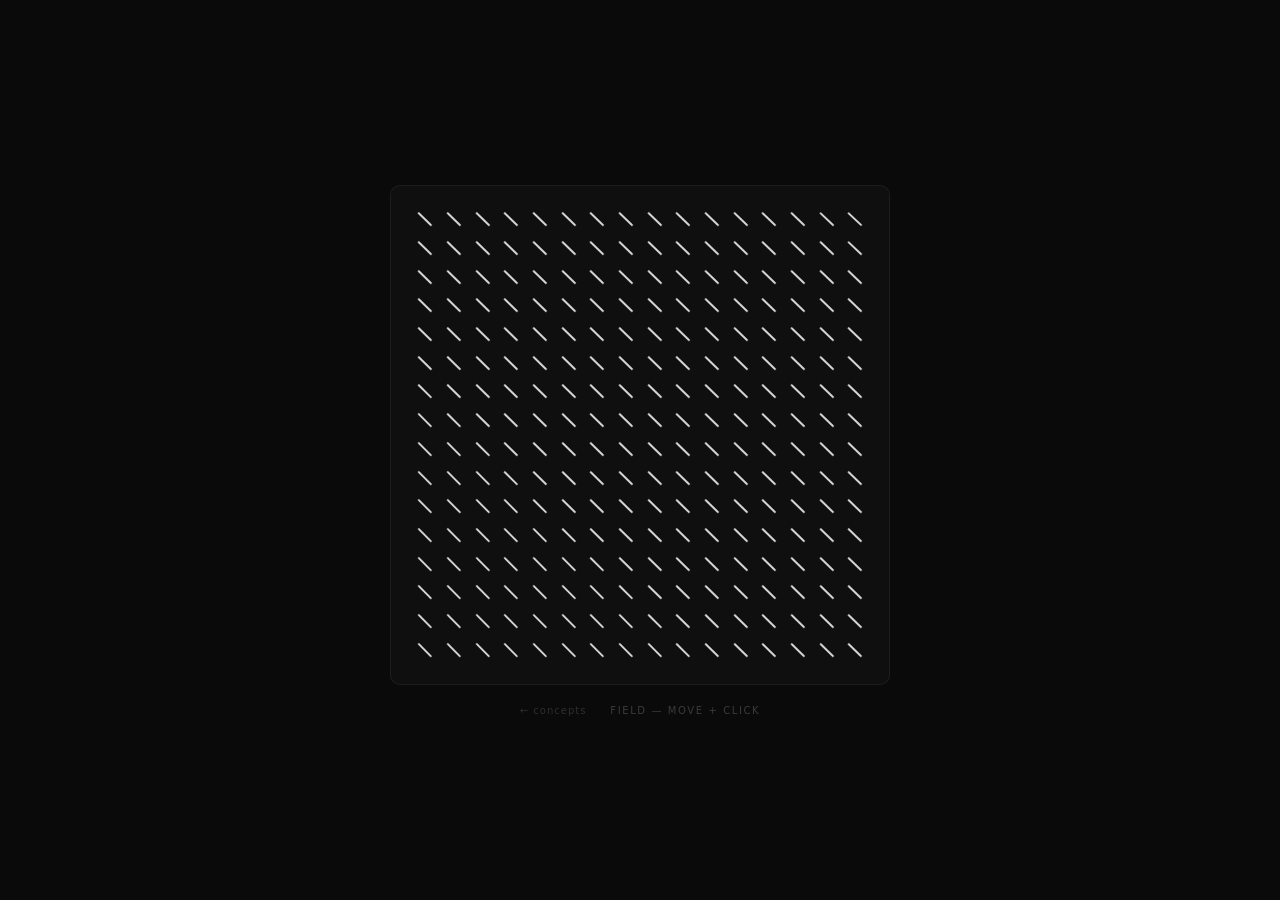
<file: field.html>
<!DOCTYPE html>
<html lang="en">
<head>
  <meta charset="UTF-8">
  <meta name="viewport" content="width=device-width, initial-scale=1.0">
  <title>field</title>
  <style>
    *, *::before, *::after { box-sizing: border-box; margin: 0; padding: 0; }

    html, body {
      width: 100%; height: 100%;
      background: #0a0a0a;
      display: flex;
      align-items: center;
      justify-content: center;
      overflow: hidden;
      font-family: system-ui, -apple-system, sans-serif;
    }

    #wrap {
      position: relative;
      display: flex;
      flex-direction: column;
      align-items: center;
      gap: 20px;
    }

    #grid {
      display: grid;
      grid-template-columns: repeat(16, 1fr);
      grid-template-rows: repeat(16, 1fr);
      width: 500px;
      height: 500px;
      padding: 20px;
      gap: 1px;
      background: #0f0f0f;
      border-radius: 10px;
      border: 1px solid rgba(255, 255, 255, 0.06);
      touch-action: none;
      position: relative;
      overflow: hidden;
    }

    /* Radial glow that follows cursor */
    #grid::after {
      content: '';
      position: absolute;
      inset: 0;
      pointer-events: none;
      background: radial-gradient(
        circle 120px at var(--mx, 50%) var(--my, 50%),
        rgba(255,255,255,0.035) 0%,
        transparent 100%
      );
      opacity: var(--glow, 0);
      transition: opacity 0.4s;
      border-radius: inherit;
    }

    .cell {
      display: flex;
      align-items: center;
      justify-content: center;
    }

    .filing {
      width: 70%;
      height: 2px;
      background: #fff;
      border-radius: 1px;
      transform-origin: 50% 50%;
      will-change: transform;
      opacity: 0.82;
    }

    #meta {
      display: flex;
      align-items: center;
      gap: 24px;
    }

    #label {
      font-size: 10px;
      letter-spacing: 0.16em;
      text-transform: uppercase;
      color: rgba(255,255,255,0.2);
    }

    #back {
      font-size: 10px;
      letter-spacing: 0.1em;
      color: rgba(255,255,255,0.15);
      text-decoration: none;
      transition: color 0.15s;
    }

    #back:hover { color: rgba(255,255,255,0.4); }
  </style>
</head>
<body>
  <div id="wrap">
    <div id="grid"></div>
    <div id="meta">
      <a href="index.html" id="back">← concepts</a>
      <span id="label">field — move + click</span>
    </div>
  </div>

  <script>
    const SIZE = 16;
    const LERP = 0.16;

    const grid = document.getElementById('grid');

    // Build 16×16 grid
    const filings = [];
    for (let i = 0; i < SIZE * SIZE; i++) {
      const cell = document.createElement('div');
      cell.className = 'cell';
      const f = document.createElement('div');
      f.className = 'filing';
      cell.appendChild(f);
      grid.appendChild(cell);
      filings.push(f);
    }

    // ── State ─────────────────────────────────────────────────
    const centers      = filings.map(() => ({ x: 0, y: 0 }));
    const curAngles    = new Float32Array(SIZE * SIZE);   // current rendered angle
    const tgtAngles    = new Float32Array(SIZE * SIZE);   // desired angle from atan2
    const burstVel     = new Float32Array(SIZE * SIZE);   // click shockwave velocity

    let mx = -9999, my = -9999;
    let isInside = false;
    let glowMx = 50, glowMy = 50; // % inside grid

    function updateCenters() {
      filings.forEach((f, i) => {
        const r = f.getBoundingClientRect();
        centers[i].x = r.left + r.width  / 2;
        centers[i].y = r.top  + r.height / 2;
      });
    }

    updateCenters();
    window.addEventListener('resize', updateCenters);

    // ── Audio ─────────────────────────────────────────────────
    let AC;
    function ac() {
      if (!AC) AC = new (window.AudioContext || window.webkitAudioContext)();
      if (AC.state === 'suspended') AC.resume();
      return AC;
    }

    function synthTick(freq = 1200, dur = 0.045, vol = 0.055) {
      try {
        const a = ac();
        const o = a.createOscillator();
        const g = a.createGain();
        o.connect(g); g.connect(a.destination);
        o.type = 'sine';
        o.frequency.setValueAtTime(freq, a.currentTime);
        o.frequency.exponentialRampToValueAtTime(freq * 0.55, a.currentTime + dur);
        g.gain.setValueAtTime(vol, a.currentTime);
        g.gain.exponentialRampToValueAtTime(0.001, a.currentTime + dur);
        o.start(); o.stop(a.currentTime + dur + 0.005);
      } catch (_) {}
    }

    function synthClick() {
      try {
        const a = ac();
        const t = a.currentTime;

        // Low thud
        const o1 = a.createOscillator(), g1 = a.createGain();
        o1.connect(g1); g1.connect(a.destination);
        o1.type = 'sine';
        o1.frequency.setValueAtTime(280, t);
        o1.frequency.exponentialRampToValueAtTime(55, t + 0.18);
        g1.gain.setValueAtTime(0.28, t);
        g1.gain.exponentialRampToValueAtTime(0.001, t + 0.22);
        o1.start(t); o1.stop(t + 0.23);

        // High shimmer
        const o2 = a.createOscillator(), g2 = a.createGain();
        o2.connect(g2); g2.connect(a.destination);
        o2.type = 'sine';
        o2.frequency.setValueAtTime(2800, t);
        o2.frequency.exponentialRampToValueAtTime(900, t + 0.1);
        g2.gain.setValueAtTime(0.038, t);
        g2.gain.exponentialRampToValueAtTime(0.001, t + 0.12);
        o2.start(t); o2.stop(t + 0.13);
      } catch (_) {}
    }

    // Tick throttle — play every ≥28px of movement inside grid
    let lastTickX = 0, lastTickY = 0;
    function maybeTick(x, y) {
      if (!isInside) return;
      const dx = x - lastTickX, dy = y - lastTickY;
      if (dx * dx + dy * dy >= 28 * 28) {
        synthTick();
        lastTickX = x; lastTickY = y;
      }
    }

    // ── Mouse ─────────────────────────────────────────────────
    window.addEventListener('mousemove', e => {
      mx = e.clientX; my = e.clientY;
      maybeTick(mx, my);

      // Update glow position inside grid (as % of grid)
      if (isInside) {
        const r = grid.getBoundingClientRect();
        glowMx = ((mx - r.left) / r.width)  * 100;
        glowMy = ((my - r.top)  / r.height) * 100;
        grid.style.setProperty('--mx', glowMx + '%');
        grid.style.setProperty('--my', glowMy + '%');
      }
    });

    grid.addEventListener('mouseenter', () => {
      isInside = true;
      grid.style.setProperty('--glow', '1');
      synthTick(1600, 0.03, 0.03);
    });

    grid.addEventListener('mouseleave', () => {
      isInside = false;
      grid.style.setProperty('--glow', '0');
    });

    // Click → shockwave
    grid.addEventListener('pointerdown', e => {
      synthClick();
      const cx = e.clientX, cy = e.clientY;

      filings.forEach((_, i) => {
        const c = centers[i];
        const dx = c.x - cx, dy = c.y - cy;
        const dist = Math.sqrt(dx * dx + dy * dy) + 1;

        // Radial delay — wave propagates outward at ~400px/s
        const delay = (dist / 420) * 1000;
        setTimeout(() => {
          const str = Math.max(0, 1 - dist / 260) * 22;
          burstVel[i] += str * (Math.random() > 0.5 ? 1 : -1);
        }, delay);
      });
    });

    // Touch support
    grid.addEventListener('touchstart', e => {
      e.preventDefault();
      const t = e.touches[0];
      mx = t.clientX; my = t.clientY;
      isInside = true;
    }, { passive: false });

    grid.addEventListener('touchmove', e => {
      e.preventDefault();
      const t = e.touches[0];
      mx = t.clientX; my = t.clientY;
      maybeTick(mx, my);
    }, { passive: false });

    grid.addEventListener('touchend', () => { isInside = false; });

    // ── Helpers ───────────────────────────────────────────────
    function lerpAngle(a, b, t) {
      let d = b - a;
      while (d >  180) d -= 360;
      while (d < -180) d += 360;
      return a + d * t;
    }

    // ── Animation loop ────────────────────────────────────────
    function tick() {
      for (let i = 0; i < filings.length; i++) {
        const c = centers[i];
        tgtAngles[i] = Math.atan2(my - c.y, mx - c.x) * 180 / Math.PI;

        if (Math.abs(burstVel[i]) > 0.05) {
          // Shockwave active — override lerp
          curAngles[i] += burstVel[i];
          burstVel[i] *= 0.87;
        } else {
          burstVel[i] = 0;
          curAngles[i] = lerpAngle(curAngles[i], tgtAngles[i], LERP);
        }

        filings[i].style.transform = `rotate(${curAngles[i]}deg)`;
      }

      requestAnimationFrame(tick);
    }

    tick();
  </script>
</body>
</html>
</file>
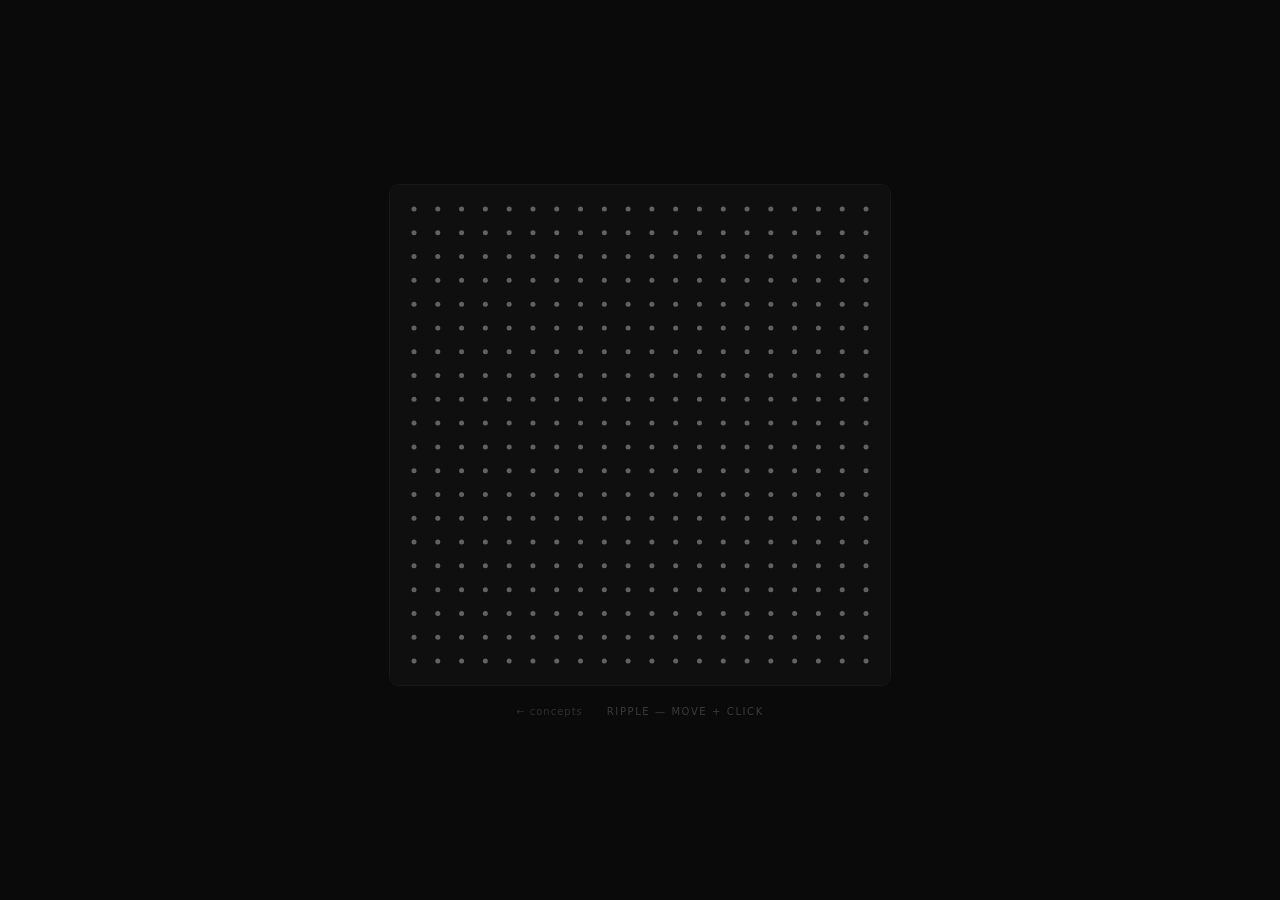
<file: ripple.html>
<!DOCTYPE html>
<html lang="en">
<head>
  <meta charset="UTF-8">
  <meta name="viewport" content="width=device-width, initial-scale=1.0">
  <title>ripple</title>
  <style>
    *, *::before, *::after { box-sizing: border-box; margin: 0; padding: 0; }

    html, body {
      width: 100%; height: 100%;
      background: #0a0a0a;
      display: flex;
      align-items: center;
      justify-content: center;
      overflow: hidden;
      font-family: system-ui, -apple-system, sans-serif;
    }

    #wrap {
      display: flex;
      flex-direction: column;
      align-items: center;
      gap: 20px;
    }

    canvas {
      border-radius: 10px;
      border: 1px solid rgba(255,255,255,0.06);
      cursor: crosshair;
      display: block;
    }

    #meta {
      display: flex;
      align-items: center;
      gap: 24px;
    }

    #label {
      font-size: 10px;
      letter-spacing: 0.16em;
      text-transform: uppercase;
      color: rgba(255,255,255,0.2);
    }

    #back {
      font-size: 10px;
      letter-spacing: 0.1em;
      color: rgba(255,255,255,0.15);
      text-decoration: none;
      transition: color 0.15s;
    }

    #back:hover { color: rgba(255,255,255,0.4); }
  </style>
</head>
<body>
  <div id="wrap">
    <canvas id="c" width="500" height="500"></canvas>
    <div id="meta">
      <a href="index.html" id="back">← concepts</a>
      <span id="label">ripple — move + click</span>
    </div>
  </div>

  <script>
    const canvas = document.getElementById('c');
    const ctx    = canvas.getContext('2d');
    const W = 500, H = 500;

    // ── Grid ──────────────────────────────────────────────────
    const COLS = 20, ROWS = 20;
    const PAD  = 24;
    const cellW = (W - PAD * 2) / (COLS - 1);
    const cellH = (H - PAD * 2) / (ROWS - 1);

    // Dot positions and state
    const dots = [];
    for (let r = 0; r < ROWS; r++) {
      for (let c = 0; c < COLS; c++) {
        dots.push({
          x: PAD + c * cellW,
          y: PAD + r * cellH,
          scale: 1,      // current rendered scale
          vel: 0,        // spring velocity
          base: 1,       // resting scale
        });
      }
    }

    // Active ripples: [{cx, cy, t}] — t grows over time
    const ripples = [];

    // Mouse hover — proximity push
    let mx = -9999, my = -9999;
    let isInside = false;

    // ── Audio ─────────────────────────────────────────────────
    let AC;
    function ac() {
      if (!AC) AC = new (window.AudioContext || window.webkitAudioContext)();
      if (AC.state === 'suspended') AC.resume();
      return AC;
    }

    // C major pentatonic: C4 D E G A C5
    const NOTES = [261.63, 293.66, 329.63, 392.00, 440.00, 523.25];
    let noteIdx = 0;
    let lastNoteTime = 0;

    function playNote(freq, vol = 0.08, dur = 0.18) {
      try {
        const a = ac();
        const t = a.currentTime;
        if (t - lastNoteTime < 0.06) return; // throttle
        lastNoteTime = t;

        const o = a.createOscillator();
        const g = a.createGain();
        o.connect(g); g.connect(a.destination);
        o.type = 'sine';
        o.frequency.value = freq;
        g.gain.setValueAtTime(0, t);
        g.gain.linearRampToValueAtTime(vol, t + 0.01);
        g.gain.exponentialRampToValueAtTime(0.001, t + dur);
        o.start(t); o.stop(t + dur + 0.01);
      } catch (_) {}
    }

    function playClick() {
      try {
        const a = ac();
        const t = a.currentTime;

        // Chord burst — root + fifth + octave
        [261.63, 392.00, 523.25].forEach((f, i) => {
          const o = a.createOscillator(), g = a.createGain();
          o.connect(g); g.connect(a.destination);
          o.type = 'sine';
          o.frequency.value = f;
          g.gain.setValueAtTime(0, t);
          g.gain.linearRampToValueAtTime(0.12 - i * 0.03, t + 0.01);
          g.gain.exponentialRampToValueAtTime(0.001, t + 0.55);
          o.start(t); o.stop(t + 0.56);
        });

        // Noise burst
        const buf  = a.createBuffer(1, a.sampleRate * 0.08, a.sampleRate);
        const data = buf.getChannelData(0);
        for (let i = 0; i < data.length; i++) data[i] = (Math.random() * 2 - 1) * (1 - i / data.length);
        const src = a.createBufferSource();
        src.buffer = buf;
        const g2 = a.createGain(); g2.gain.value = 0.06;
        src.connect(g2); g2.connect(a.destination);
        src.start(t);
      } catch (_) {}
    }

    // Tick sound when cursor moves over dots
    let lastTickDot = -1;
    function maybeNoteDot(di) {
      if (di === lastTickDot) return;
      lastTickDot = di;
      const freq = NOTES[noteIdx % NOTES.length];
      noteIdx++;
      playNote(freq, 0.055, 0.14);
    }

    // ── Mouse ─────────────────────────────────────────────────
    canvas.addEventListener('mousemove', e => {
      const r = canvas.getBoundingClientRect();
      mx = (e.clientX - r.left) * (W / r.width);
      my = (e.clientY - r.top)  * (H / r.height);
      isInside = true;

      // Find nearest dot
      let nearestDi = -1, nearestDist = 9999;
      dots.forEach((d, i) => {
        const dist = Math.hypot(d.x - mx, d.y - my);
        if (dist < nearestDist) { nearestDist = dist; nearestDi = i; }
      });
      if (nearestDist < 22) maybeNoteDot(nearestDi);
    });

    canvas.addEventListener('mouseleave', () => {
      isInside = false; mx = -9999; my = -9999; lastTickDot = -1;
    });

    canvas.addEventListener('pointerdown', e => {
      const r = canvas.getBoundingClientRect();
      const cx = (e.clientX - r.left) * (W / r.width);
      const cy = (e.clientY - r.top)  * (H / r.height);
      ripples.push({ cx, cy, t: 0 });
      playClick();
    });

    // ── Physics ───────────────────────────────────────────────
    const STIFFNESS = 0.25;
    const DAMPING   = 0.65;
    const DOT_R     = 2.5;
    const HOVER_R   = 80;  // px of mouse influence
    const RIPPLE_SPD = 140; // px/s
    const RIPPLE_DUR = 1.8; // seconds

    let last = performance.now();

    function update(now) {
      const dt = Math.min((now - last) / 1000, 0.05);
      last = now;

      // Decay old ripples
      for (let i = ripples.length - 1; i >= 0; i--) {
        ripples[i].t += dt;
        if (ripples[i].t > RIPPLE_DUR) ripples.splice(i, 1);
      }

      dots.forEach(d => {
        let target = d.base;

        // Hover proximity
        if (isInside) {
          const dist = Math.hypot(d.x - mx, d.y - my);
          if (dist < HOVER_R) {
            const push = 1 - dist / HOVER_R;
            target += push * 1.6;
          }
        }

        // Ripple waves
        ripples.forEach(rip => {
          const dist = Math.hypot(d.x - rip.cx, d.y - rip.cy);
          const waveFront = rip.t * RIPPLE_SPD;
          const waveDiff  = dist - waveFront;
          const waveWidth = 60;
          if (Math.abs(waveDiff) < waveWidth) {
            const wavePhase = (1 - Math.abs(waveDiff) / waveWidth);
            const decay     = 1 - rip.t / RIPPLE_DUR;
            target += Math.sin(wavePhase * Math.PI) * 1.8 * decay;
          }
        });

        // Spring toward target
        const spring = (target - d.scale) * STIFFNESS;
        d.vel = (d.vel + spring) * DAMPING;
        d.scale += d.vel;
      });
    }

    // ── Draw ──────────────────────────────────────────────────
    function draw() {
      ctx.clearRect(0, 0, W, H);
      ctx.fillStyle = '#0f0f0f';
      ctx.beginPath();
      ctx.roundRect(0, 0, W, H, 10);
      ctx.fill();

      dots.forEach(d => {
        const r = Math.max(0.1, DOT_R * d.scale);
        const brightness = Math.min(1, 0.35 + (d.scale - 1) * 0.65);

        ctx.beginPath();
        ctx.arc(d.x, d.y, r, 0, Math.PI * 2);
        ctx.fillStyle = `rgba(255,255,255,${brightness})`;
        ctx.fill();
      });
    }

    // ── Loop ──────────────────────────────────────────────────
    function loop(now) {
      update(now);
      draw();
      requestAnimationFrame(loop);
    }

    requestAnimationFrame(loop);
  </script>
</body>
</html>
</file>
